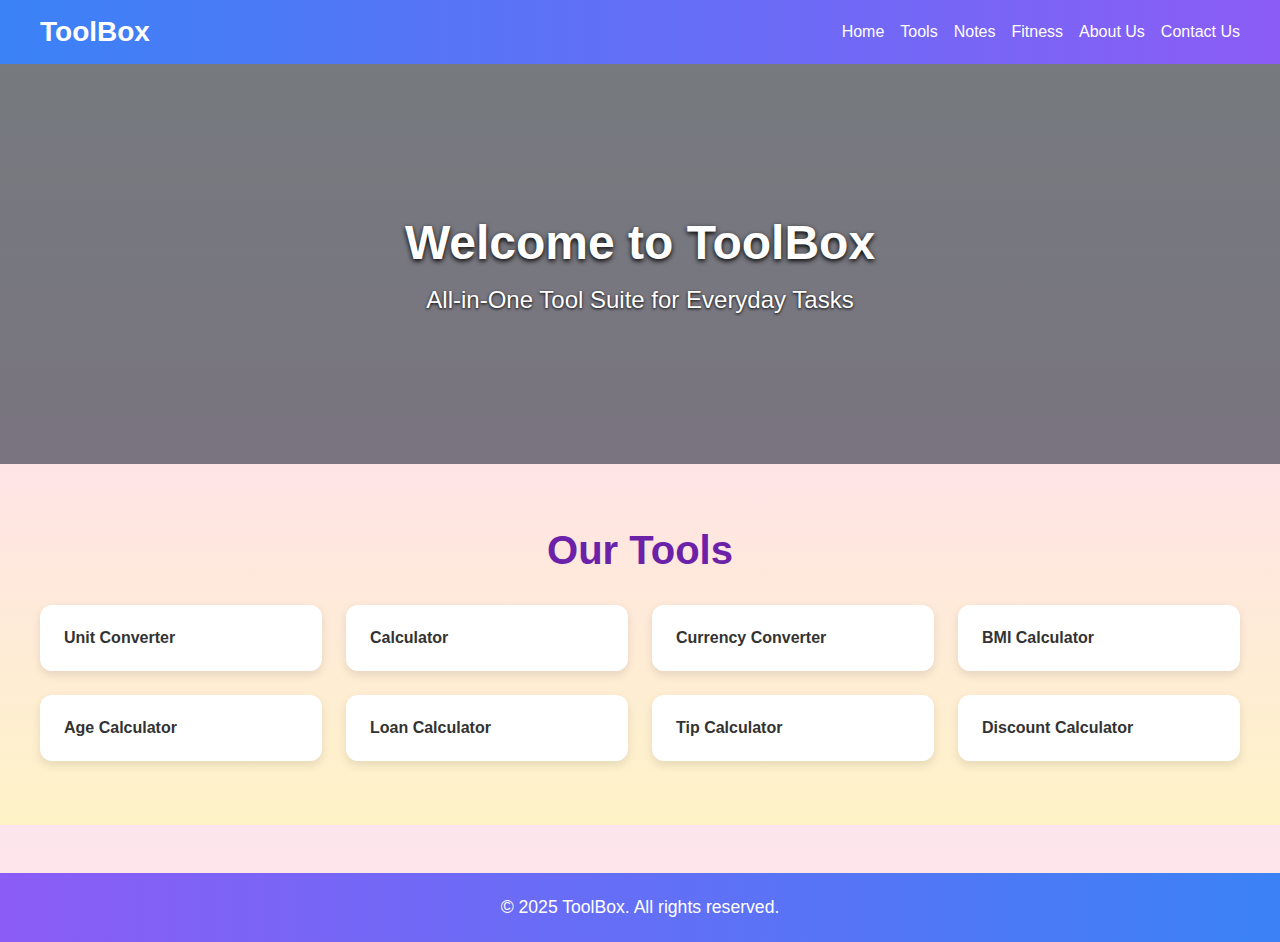
<file: index.html>
<!DOCTYPE html>
<html lang="en">
<head>
  <meta charset="UTF-8" />
  <meta name="viewport" content="width=device-width, initial-scale=1.0"/>
  <title>Multi-Tool Landing Page</title>
  <link rel="stylesheet" href="./style.css" />
  <script>
    function toggleMenu() {
      const menu = document.getElementById("mobile-menu");
      menu.classList.toggle("hidden");
    }
  </script>
</head>
<body>
  <!-- Navigation Bar -->
  <nav class="navbar">
    <div class="nav-container">
      <div class="brand">ToolBox</div>
      <div class="nav-links desktop-menu">
        <a href="#">Home</a>
        <a href="#tools">Tools</a>
        <a href="#">Notes</a>
        <a href="#">Fitness</a>
        <a href="#">About Us</a>
        <a href="#">Contact Us</a>
      </div>
      <div class="menu-button mobile-only">
        <button onclick="toggleMenu()">
          <svg class="menu-icon" fill="none" stroke="currentColor" viewBox="0 0 24 24" xmlns="http://www.w3.org/2000/svg">
            <path stroke-linecap="round" stroke-linejoin="round" stroke-width="2" d="M4 6h16M4 12h16M4 18h16"></path>
          </svg>
        </button>
      </div>
    </div>
    <div id="mobile-menu" class="mobile-menu hidden">
      <a href="#">Home</a>
      <a href="#tools">Tools</a>
      <a href="#">Notes</a>
      <a href="#">Fitness</a>
      <a href="#">About Us</a>
      <a href="#">Contact Us</a>
    </div>
  </nav>

  <!-- Hero Section -->
  <header class="hero">
    <div class="overlay"></div>
    <div class="hero-text">
      <h1>Welcome to ToolBox</h1>
      <p>All-in-One Tool Suite for Everyday Tasks</p>
    </div>
  </header>

  <!-- Tools Section -->
  <section id="tools" class="tools-section">
    <div class="tools-container">
      <h2>Our Tools</h2>
      <div class="tools-grid">
        <a href="/unit-converter.html" class="tool-card blue">Unit Converter</a>
        <a href="/calculator.html" class="tool-card green">Calculator</a>
        <a href="/currency-converter.html" class="tool-card yellow">Currency Converter</a>
        <a href="/bmi-calculator.html" class="tool-card pink">BMI Calculator</a>
        <a href="/age-calculator.html" class="tool-card purple">Age Calculator</a>
        <a href="/loan-calculator.html" class="tool-card red">Loan Calculator</a>
        <a href="/tip-calculator.html" class="tool-card indigo">Tip Calculator</a>
        <a href="/discount-calculator.html" class="tool-card teal">Discount Calculator</a>
      </div>
    </div>
  </section>

  <!-- Footer -->
  <footer class="footer">
    <p>&copy; 2025 ToolBox. All rights reserved.</p>
  </footer>
</body>
</html>
</file>
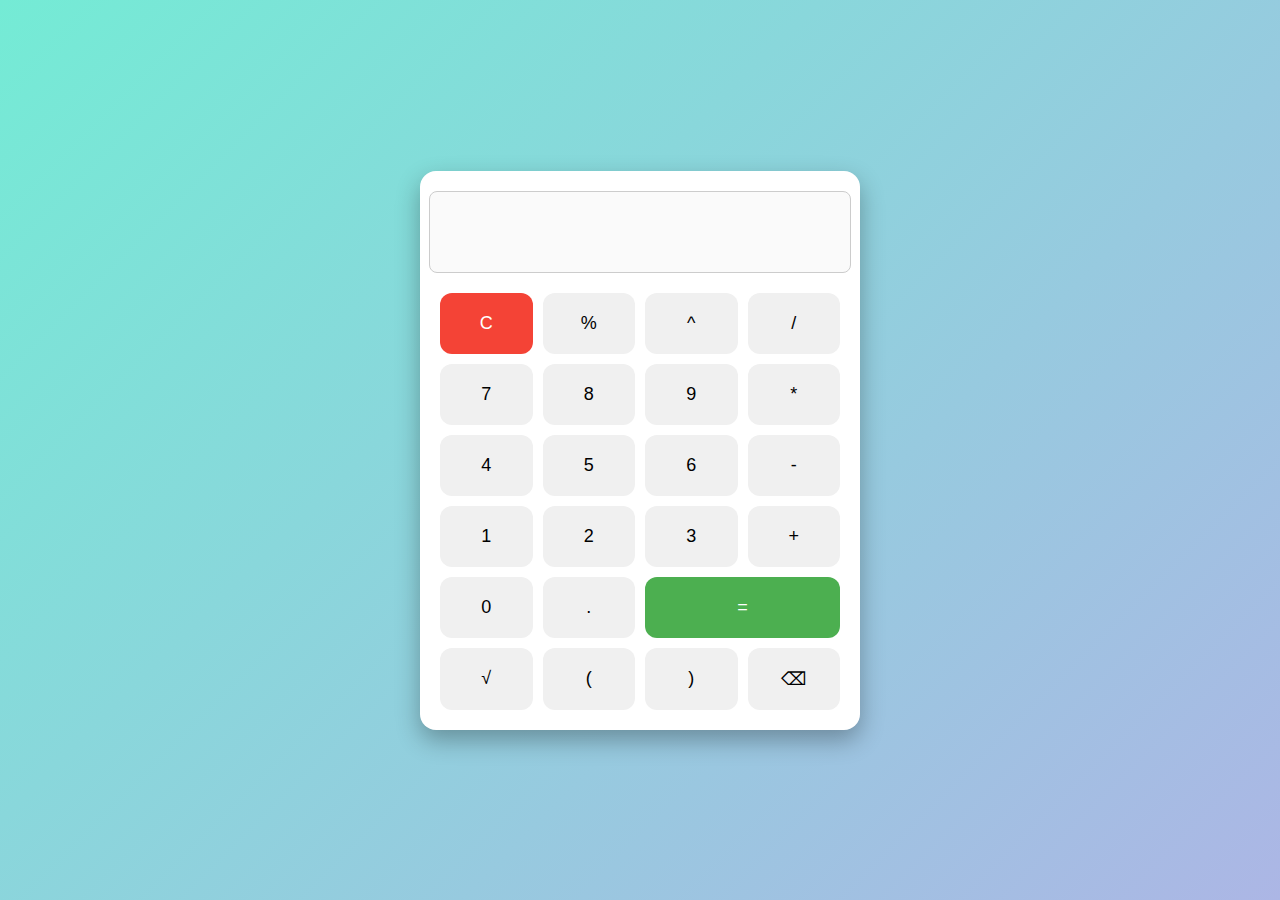
<file: calculator.html>
<!DOCTYPE html>
<html lang="en">
<head>
  <meta charset="UTF-8" />
  <meta name="viewport" content="width=device-width, initial-scale=1.0" />
  <title>Advanced Calculator</title>
  <style>
    body {
      margin: 0;
      padding: 0;
      font-family: 'Segoe UI', sans-serif;
      background: linear-gradient(135deg, #74ebd5, #ACB6E5);
      display: flex;
      justify-content: center;
      align-items: center;
      height: 100vh;
    }

    .calculator {
      background-color: #fff;
      padding: 20px;
      border-radius: 16px;
      box-shadow: 0 10px 25px rgba(0, 0, 0, 0.3);
      width: 100%;
      max-width: 400px;
      display: flex;
      flex-direction: column;
      justify-content: center;
      align-items: center;
    }

    .display {
      width: 100%;
      height: 60px;
      font-size: 24px;
      text-align: right;
      padding: 10px;
      border-radius: 8px;
      border: 1px solid #ccc;
      margin-bottom: 20px;
    }

    .buttons {
      display: grid;
      grid-template-columns: repeat(4, 1fr);
      gap: 10px;
      width: 100%;
    }

    .buttons button {
      padding: 20px;
      font-size: 18px;
      border: none;
      border-radius: 12px;
      background-color: #f0f0f0;
      cursor: pointer;
      transition: background 0.3s;
    }

    .buttons button:hover {
      background-color: #dcdcdc;
    }

    .buttons .equal {
      grid-column: span 2;
      background-color: #4CAF50;
      color: white;
    }

    .buttons .equal:hover {
      background-color: #45a049;
    }

    .buttons .clear {
      background-color: #f44336;
      color: white;
    }

    .buttons .clear:hover {
      background-color: #d32f2f;
    }

    @media (max-width: 500px) {
      .display {
        font-size: 20px;
      }

      .buttons button {
        padding: 16px;
        font-size: 16px;
      }
    }
  </style>
</head>
<body>
  <div class="calculator">
    <input type="text" class="display" id="display" disabled />
    <div class="buttons">
      <button onclick="clearDisplay()" class="clear">C</button>
      <button onclick="append('%')">%</button>
      <button onclick="append('**')">^</button>
      <button onclick="append('/')">/</button>

      <button onclick="append('7')">7</button>
      <button onclick="append('8')">8</button>
      <button onclick="append('9')">9</button>
      <button onclick="append('*')">*</button>

      <button onclick="append('4')">4</button>
      <button onclick="append('5')">5</button>
      <button onclick="append('6')">6</button>
      <button onclick="append('-')">-</button>

      <button onclick="append('1')">1</button>
      <button onclick="append('2')">2</button>
      <button onclick="append('3')">3</button>
      <button onclick="append('+')">+</button>

      <button onclick="append('0')">0</button>
      <button onclick="append('.')">.</button>
      <button onclick="calculate()" class="equal">=</button>
      <button onclick="append('Math.sqrt(')">√</button>

      <button onclick="append('(')">(</button>
      <button onclick="append(')')">)</button>
      <button onclick="backspace()">⌫</button>
    </div>
  </div>

  <script>
    const display = document.getElementById('display');

    function append(value) {
      display.value += value;
    }

    function clearDisplay() {
      display.value = '';
    }

    function backspace() {
      display.value = display.value.slice(0, -1);
    }

    function calculate() {
      try {
        display.value = eval(display.value);
      } catch {
        display.value = 'Error';
      }
    }
  </script>
</body>
</html>
</file>
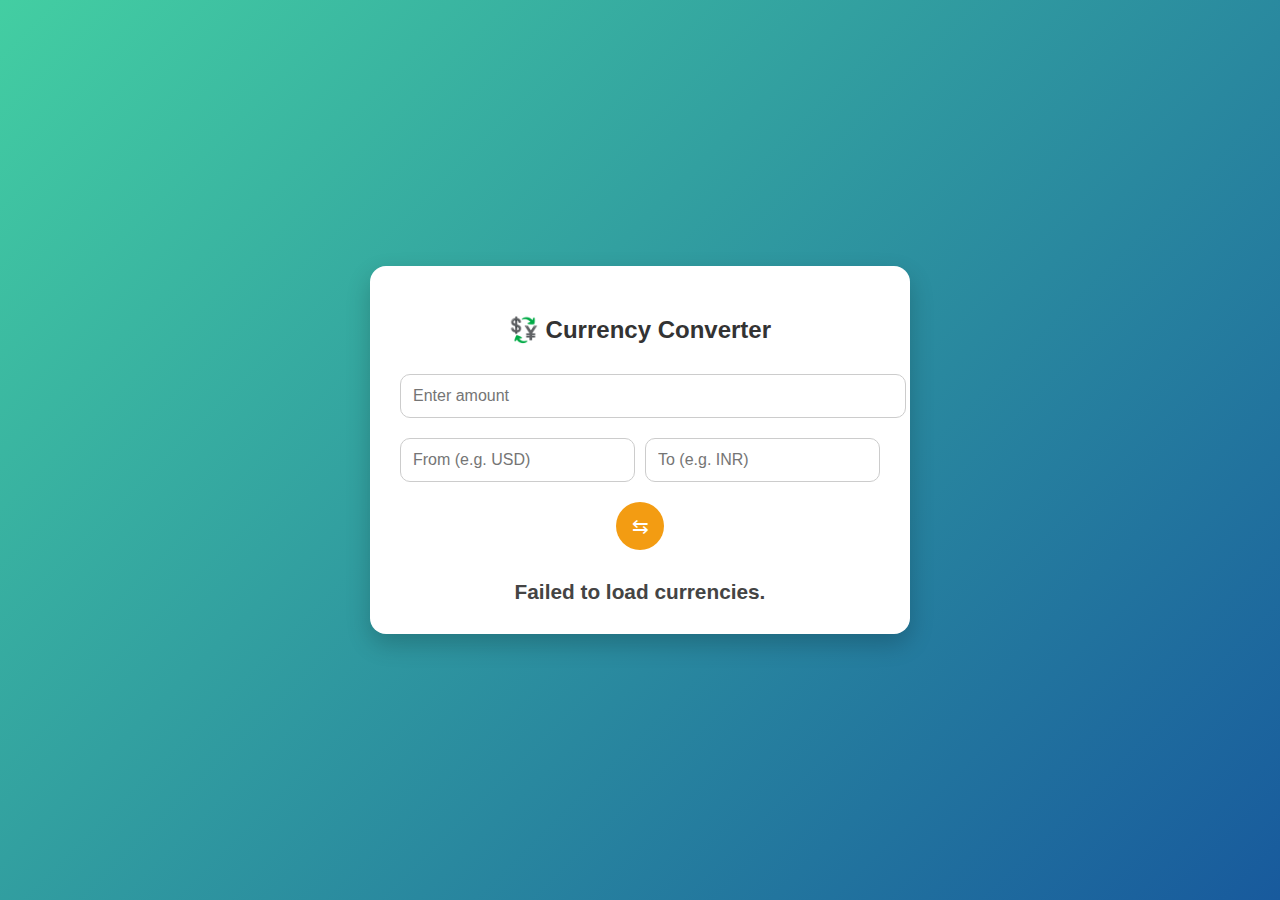
<file: currency.html>
<!DOCTYPE html>
<html lang="en">
<head>
  <meta charset="UTF-8" />
  <meta name="viewport" content="width=device-width, initial-scale=1" />
  <title>Currency Converter</title>
  <style>
    body {
      margin: 0;
      padding: 0;
      font-family: 'Segoe UI', sans-serif;
      background: linear-gradient(135deg, #43cea2, #185a9d);
      display: flex;
      justify-content: center;
      align-items: center;
      height: 100vh;
    }

    .container {
      background: #fff;
      padding: 30px;
      border-radius: 16px;
      box-shadow: 0 10px 25px rgba(0, 0, 0, 0.2);
      max-width: 480px;
      width: 90%;
      text-align: center;
    }

    h2 {
      margin-bottom: 20px;
      color: #333;
    }

    input, select, button {
      width: 100%;
      padding: 12px;
      margin: 10px 0;
      font-size: 16px;
      border-radius: 10px;
      border: 1px solid #ccc;
    }

    .currency-row {
      display: flex;
      gap: 10px;
    }

    .currency-row input {
      flex: 1;
    }

    .swap-button {
      background: #f39c12;
      color: white;
      border: none;
      font-size: 20px;
      width: 48px;
      height: 48px;
      border-radius: 50%;
      margin: 10px auto;
      cursor: pointer;
      transition: background 0.3s;
    }

    .swap-button:hover {
      background: #e67e22;
    }

    .result {
      margin-top: 20px;
      font-size: 1.3em;
      font-weight: bold;
      color: #444;
    }

    @media (max-width: 500px) {
      .currency-row {
        flex-direction: column;
      }

      .swap-button {
        margin: 10px auto;
      }
    }
  </style>
</head>
<body>
  <div class="container">
    <h2>💱 Currency Converter</h2>

    <input type="number" id="amount" placeholder="Enter amount" />

    <div class="currency-row">
      <input list="currencyList" id="fromCurrency" placeholder="From (e.g. USD)" />
      <input list="currencyList" id="toCurrency" placeholder="To (e.g. INR)" />
    </div>
    <datalist id="currencyList"></datalist>

    <button class="swap-button" id="swapBtn">⇆</button>

    <div class="result" id="result">Converted value will appear here</div>
  </div>

  <script>
    const amountEl = document.getElementById("amount");
    const fromEl = document.getElementById("fromCurrency");
    const toEl = document.getElementById("toCurrency");
    const resultEl = document.getElementById("result");
    const currencyList = document.getElementById("currencyList");
    const swapBtn = document.getElementById("swapBtn");

    let rates = {};

    // Fetch exchange rates and populate datalist
    async function loadCurrencies() {
  try {
    const res = await fetch("https://v6.exchangerate-api.com/v6/f5d0aa7113b276acf46ee48c/latest/USD");
    const data = await res.json();
    console.log("API response:", data);

    if (data.result !== "success") {
      throw new Error("API error: " + (data["error-type"] || "Unknown error"));
    }

    rates = data.conversion_rates;

    const options = Object.keys(rates).sort();
    options.forEach(code => {
      const opt = document.createElement("option");
      opt.value = code;
      currencyList.appendChild(opt);
    });

    fromEl.value = "USD";
    toEl.value = "INR";
    convert();
  } catch (err) {
    resultEl.textContent = "Failed to load currencies.";
    console.error(err);
  }
}


    // Swap from/to currency
    swapBtn.addEventListener("click", () => {
      const temp = fromEl.value;
      fromEl.value = toEl.value;
      toEl.value = temp;
      convert();
    });

    // Convert function
    function convert() {
      const amount = parseFloat(amountEl.value);
      const from = fromEl.value.toUpperCase();
      const to = toEl.value.toUpperCase();

      if (!rates[from] || !rates[to] || isNaN(amount)) {
        resultEl.textContent = "Enter a valid amount and currency codes.";
        return;
      }

      const converted = ((amount / rates[from]) * rates[to]).toFixed(2);
      resultEl.textContent = `${amount} ${from} = ${converted} ${to}`;
    }

    amountEl.addEventListener("input", convert);
    fromEl.addEventListener("input", convert);
    toEl.addEventListener("input", convert);

    loadCurrencies();
  </script>
</body>
</html>
</file>
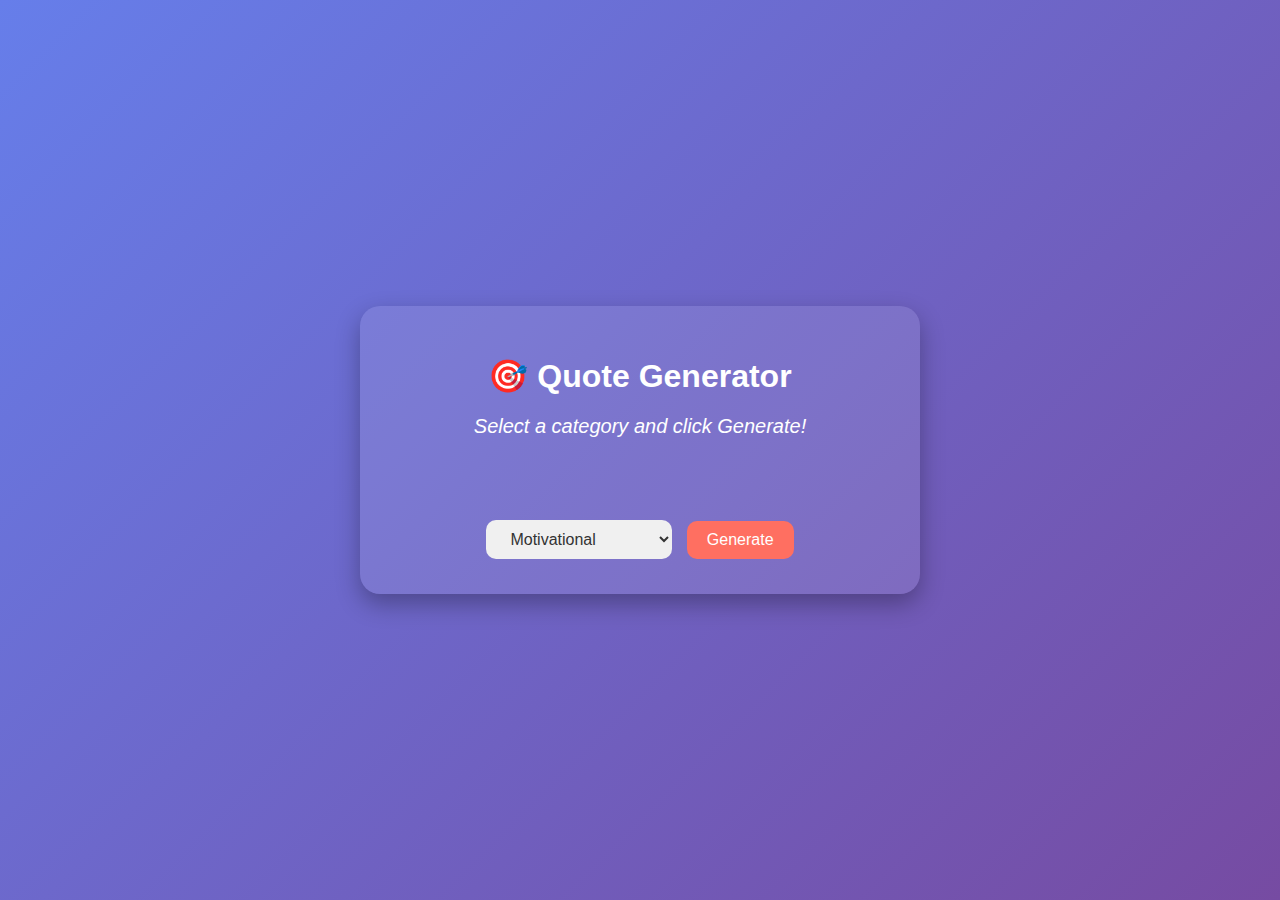
<file: quote.html>
<!DOCTYPE html>
<html lang="en">
<head>
  <meta charset="UTF-8" />
  <meta name="viewport" content="width=device-width, initial-scale=1.0" />
  <title>Quote Generator</title>
  <style>
    body {
      font-family: 'Segoe UI', sans-serif;
      background: linear-gradient(135deg, #667eea, #764ba2);
      margin: 0;
      padding: 0;
      display: flex;
      justify-content: center;
      align-items: center;
      height: 100vh;
      color: #fff;
    }

    .container {
      background-color: rgba(255, 255, 255, 0.1);
      padding: 30px;
      border-radius: 20px;
      box-shadow: 0 10px 25px rgba(0, 0, 0, 0.3);
      text-align: center;
      max-width: 500px;
      width: 90%;
    }

    h1 {
      margin-bottom: 20px;
    }

    .quote {
      font-size: 20px;
      font-style: italic;
      margin-bottom: 20px;
      min-height: 80px;
    }

    select, button {
      font-size: 16px;
      padding: 10px 20px;
      border: none;
      border-radius: 10px;
      margin: 5px;
      cursor: pointer;
    }

    select {
      background-color: #f0f0f0;
      color: #333;
    }

    button {
      background-color: #ff6f61;
      color: #fff;
    }

    button:hover {
      background-color: #e55b4c;
    }
  </style>
</head>
<body>
  <div class="container">
    <h1>🎯 Quote Generator</h1>
    <div class="quote" id="quote">Select a category and click Generate!</div>
    <select id="category">
      <option value="motivational">Motivational</option>
      <option value="study">Study / Education</option>
    </select>
    <button onclick="generateQuote()">Generate</button>
  </div>

  <script>
    const quotes = {
      motivational: [
  "Don't watch the clock; do what it does. Keep going. – Sam Levenson",
  "The future belongs to those who believe in the beauty of their dreams. – Eleanor Roosevelt",
  "Push yourself, because no one else is going to do it for you.",
  "Your limitation—it’s only your imagination.",
  "Dream it. Wish it. Do it.",
  "You get what you give. – Jennifer Lopez",
  "Your life only gets better when you get better. – Brian Tracy",
  "Happiness is not by chance, but by choice. – Jim Rohn",
  "Be the change that you wish to see in the world. – Mahatma Gandhi",
  "If I cannot do great things, I can do small things in a great way. – Martin Luther King Jr.",
  "We generate fears while we sit. We overcome them by action. – Dr. Henry Link",
  "Today’s accomplishments were yesterday’s impossibilities. – Robert H. Schuller",
  "When you undervalue what you do, the world will undervalue who you are. – Oprah Winfrey",
  "Do what you can, with what you have, where you are. – Theodore Roosevelt",
  "It takes a touch of genius — and a lot of courage — to move in the opposite direction. – Albert Einstein",
  "A change is brought about because ordinary people do extraordinary things. – Barack Obama",
  "When you have a dream, you’ve got to grab it and never let go. – Carol Burnett",
  "It does not matter how slowly you go as long as you do not stop. – Confucius",
  "It is better to fail in originality than to succeed in imitation. – Herman Melville",
  "The secret of getting ahead is getting started. – Mark Twain",
  "You have to fight to reach your dream. You have to sacrifice and work hard for it. – Lionel Messi",
  "Perseverance and spirit have done wonders in all ages. – George Washington",
  "We are what we repeatedly do. Excellence, then, is not an act, but a habit. – Aristotle",
  "In matters of style, swim with the current; in matters of principle, stand like a rock. – Thomas Jefferson",
  "Do not wait for leaders; do it alone, person to person. – Mother Teresa",
  "If you want to change the world, change yourself. – Mahatma Gandhi",
  "Science is magic that works. – Kurt Vonnegut",
  "What you learn from a life in science is the vastness of our ignorance. – David Eagleman",
  "The greatest enemy of knowledge is not ignorance, it is the illusion of knowledge. – Stephen Hawking",
  "Science is a way of thinking much more than it is a body of knowledge. – Carl Sagan",
  "Intelligence plus character – that is the goal of true education. – Martin Luther King Jr.",
  "The biggest risk is not taking any risk… In a world that’s changing really quickly, the only strategy that is guaranteed to fail is not taking risks. – Mark Zuckerberg",
  "Don’t be afraid to fail. Be afraid not to try. – Michael Jordan",
  "If you want to achieve greatness, stop asking for permission. – Eddie Colla",
  "Take risks. If you win, you’ll be happy. If you lose, you’ll be wise. – Gina Milicia",
  "Do not be afraid to take chances or fall down. Every failure is a step toward success. – Oprah Winfrey",
  "Just do it. – Dan Wieden",
  "Don’t wait for opportunity. Create it. – Stephen C. Hogan",
  "You miss 100% of the shots you don’t take. – Wayne Gretzky",
  "If you’re not willing to risk, you cannot grow. If you cannot grow, you cannot become your best. If you cannot become your best, you cannot be happy. If you cannot be happy, what else is there? – Les Brown",
  "You can’t cross the sea merely by standing and staring at the water. – Rabindranath Tagore",
  "I always wanted to be somebody, but now I realize I should have been more specific. – Lily Tomlin",
  "I’m not great at the advice. Can I interest you in a sarcastic comment? – Chandler Bing",
  "The elevator to success is out of order. You’ll have to use the stairs… one step at a time. – Joe Girard",
  "I find television very educating. Every time somebody turns on the set, I go into the other room and read a book. – Groucho Marx",
  "If at first, you don’t succeed, then skydiving definitely isn’t for you. – Steven Wright",
  "Always remember that you are absolutely unique. Just like everyone else. – Margaret Mead",
  "My advice to you is get married: If you find a good wife you’ll be happy; if not, you’ll become a philosopher. – Socrates",
  "I’m sorry, if you were right, I’d agree with you. – Robin Williams",
  "Life is hard. After all, it kills you. – Katharine Hepburn",
  "Life is either a daring adventure or nothing at all. – Helen Keller",
  "The purpose of life is to live it, to taste experience to the utmost, to reach out eagerly and without fear for a newer and richer experience. – Eleanor Roosevelt",
  "Life is like riding a bicycle. To keep your balance, you must keep moving. – Albert Einstein",
  "Get busy living or get busy dying. – Stephen King",
  "A life is not important except in the impact it has on other lives. – Jackie Robinson",
  "The biggest adventure you can ever take is to live the life of your dreams. – Oprah Winfrey",
  "Life is a great big canvas, and you should throw all the paint on it you can. – Danny Kaye",
  "May you live all the days of your life. – Jonathan Swift",
  "Life is not a problem to be solved, but a reality to be experienced. – Soren Kierkegaard",
  "The art of life is to know how to enjoy a little and to endure very much. – William Hazlitt",
  "The man who does not read books has no advantage over the one who cannot read them. – Mark Twain",
  "Believe in yourself and all that you are. Know that there is something inside you that is greater than any obstacle. – Christian D. Larson",
  "Education is the passport to the future, for tomorrow belongs to those who prepare for it today. – Malcolm X",
  "Don’t let yesterday take up too much of today. – Will Rogers",
  "I choose to make the rest of my life the best of my life. – Louise Hay",
  "Nothing can dim the light that shines from within. – Maya Angelou",
  "Be so good they can’t ignore you. – Steve Martin",
  "You’re so much stronger than your excuses.",
  "Don’t compare yourself to others. Be like the sun and the moon and shine when it’s your time.",
  "Don’t tell everyone your plans, instead show them your results.",
  "Work hard in silence, let your success be your noise.",
  "When you feel like quitting think about why you started.",
  "The first step to getting anywhere is deciding you’re no longer willing to stay where you are.",
  "Strive for progress, not perfection.",
  "I can do all things through Christ who strengthens me.",
  "Just stick with it. What seems so hard now will one day be your warm up.",
  "Entrepreneurship is living a few years of your life like most people won’t, so that you can spend the rest of your life like most people can’t.",
  "Starve your distractions, feed your focus.",
  "Everybody wants happiness, nobody wants pain, but you can’t have a rainbow without a little rain.",
  "Someone once told me the definition of Hell: The last day you have on earth, the person you became will meet the person you could have become.",
  "If you don’t sacrifice for what you want, what you want becomes the sacrifice.",
  "I’m too busy working on my own grass to notice if yours is greener.",
  "I need a six month vacation twice a year.",
  "Next time you think of beautiful things, don’t forget to count yourself in.",
  "The real trouble with reality is that there is no background music.",
  "You live, you learn, and you upgrade.",
  "It hurts now, but one day it will be your warm up.",
  "The pain you feel today is the strength you’ll feel tomorrow.",
  "Summer bodies are made in the winter.",
  "Excuses don’t burn calories.",
  "Obsessed is a word the lazy use to describe the dedicated.",
  "Dad is a son's first hero and a daughter's first love.",
  "You’re only one workout away from a good mood.",
  "Focus on where you want to go, not on what you fear. – Tony Robbins",
  "Change happens when the pain of staying the same is greater than the pain of change. – Tony Robbins",
  "Repetition is the mother of skill. – Tony Robbins",
  "No matter how many mistakes you make or how slow you progress, you are still way ahead of everyone who isn’t trying. – Tony Robbins",
  "Whatever you focus on is what you get. – Tony Robbins",
  "Progress equals happiness. – Tony Robbins",
  "If you do what you’ve always done, you’ll get what you’ve always gotten. – Tony Robbins",
  "Stay committed to your decisions, but stay flexible in your approach. – Tony Robbins",
  "If you want to take the island, then burn your boats. With absolute commitment come the insights that create real victory. – Tony Robbins",
  
  "Don't watch the clock; do what it does. Keep going. – Sam Levenson",
  "The future belongs to those who believe in the beauty of their dreams. – Eleanor Roosevelt",
  "Push yourself, because no one else is going to do it for you.",
  "Your limitation—it’s only your imagination.",
  "Dream it. Wish it. Do it.",
  "You get what you give. – Jennifer Lopez",
  "Your life only gets better when you get better. – Brian Tracy",
  "Happiness is not by chance, but by choice. – Jim Rohn",
  "Be the change that you wish to see in the world. – Mahatma Gandhi",
  "If I cannot do great things, I can do small things in a great way. – Martin Luther King Jr.",
  "We generate fears while we sit. We overcome them by action. – Dr. Henry Link",
  "Today’s accomplishments were yesterday’s impossibilities. – Robert H. Schuller",
  "When you undervalue what you do, the world will undervalue who you are. – Oprah Winfrey",
  "Do what you can, with what you have, where you are. – Theodore Roosevelt",
  "It takes a touch of genius — and a lot of courage — to move in the opposite direction. – Albert Einstein",
  "A change is brought about because ordinary people do extraordinary things. – Barack Obama",
  "When you have a dream, you’ve got to grab it and never let go. – Carol Burnett",
  "It does not matter how slowly you go as long as you do not stop. – Confucius",
  "It is better to fail in originality than to succeed in imitation. – Herman Melville",
  "The secret of getting ahead is getting started. – Mark Twain",
  "You have to fight to reach your dream. You have to sacrifice and work hard for it. – Lionel Messi",
  "Perseverance and spirit have done wonders in all ages. – George Washington",
  "We are what we repeatedly do. Excellence, then, is not an act, but a habit. – Aristotle",
  "In matters of style, swim with the current; in matters of principle, stand like a rock. – Thomas Jefferson",
  "Do not wait for leaders; do it alone, person to person. – Mother Teresa",
  "If you want to change the world, change yourself. – Mahatma Gandhi",
  "Science is magic that works. – Kurt Vonnegut",
  "What you learn from a life in science is the vastness of our ignorance. – David Eagleman",
  "The greatest enemy of knowledge is not ignorance, it is the illusion of knowledge. – Stephen Hawking",
  "Science is a way of thinking much more than it is a body of knowledge. – Carl Sagan",
  "Intelligence plus character – that is the goal of true education. – Martin Luther King Jr.",
  "The biggest risk is not taking any risk… In a world that’s changing really quickly, the only strategy that is guaranteed to fail is not taking risks. – Mark Zuckerberg",
  "Don’t be afraid to fail. Be afraid not to try. – Michael Jordan",
  "If you want to achieve greatness, stop asking for permission. – Eddie Colla",
  "Take risks. If you win, you’ll be happy. If you lose, you’ll be wise. – Gina Milicia",
  "Do not be afraid to take chances or fall down. Every failure is a step toward success. – Oprah Winfrey",
  "Just do it. – Dan Wieden",
  "Don’t wait for opportunity. Create it. – Stephen C. Hogan",
  "You miss 100% of the shots you don’t take. – Wayne Gretzky",
  "If you’re not willing to risk, you cannot grow. If you cannot grow, you cannot become your best. If you cannot become your best, you cannot be happy. If you cannot be happy, what else is there? – Les Brown",
  "You can’t cross the sea merely by standing and staring at the water. – Rabindranath Tagore",
  "I always wanted to be somebody, but now I realize I should have been more specific. – Lily Tomlin",
  "I’m not great at the advice. Can I interest you in a sarcastic comment? – Chandler Bing",
  "The elevator to success is out of order. You’ll have to use the stairs… one step at a time. – Joe Girard",
  "I find television very educating. Every time somebody turns on the set, I go into the other room and read a book. – Groucho Marx",
  "If at first, you don’t succeed, then skydiving definitely isn’t for you. – Steven Wright",
  "Always remember that you are absolutely unique. Just like everyone else. – Margaret Mead",
  "My advice to you is get married: If you find a good wife you’ll be happy; if not, you’ll become a philosopher. – Socrates",
  "I’m sorry, if you were right, I’d agree with you. – Robin Williams",
  "Life is hard. After all, it kills you. – Katharine Hepburn",
  "Life is either a daring adventure or nothing at all. – Helen Keller",
  "The purpose of life is to live it, to taste experience to the utmost, to reach out eagerly and without fear for a newer and richer experience. – Eleanor Roosevelt",
  "Life is like riding a bicycle. To keep your balance, you must keep moving. – Albert Einstein",
  "Get busy living or get busy dying. – Stephen King",
  "A life is not important except in the impact it has on other lives. – Jackie Robinson",
  "The biggest adventure you can ever take is to live the life of your dreams. – Oprah Winfrey",
  "Life is a great big canvas, and you should throw all the paint on it you can. – Danny Kaye",
  "May you live all the days of your life. – Jonathan Swift",
  "Life is not a problem to be solved, but a reality to be experienced. – Soren Kierkegaard",
  "The art of life is to know how to enjoy a little and to endure very much. – William Hazlitt",
  "The man who does not read books has no advantage over the one who cannot read them. – Mark Twain",
  "Believe in yourself and all that you are. Know that there is something inside you that is greater than any obstacle. – Christian D. Larson",
  "Education is the passport to the future, for tomorrow belongs to those who prepare for it today. – Malcolm X",
  "Don’t let yesterday take up too much of today. – Will Rogers",
  "I choose to make the rest of my life the best of my life. – Louise Hay",
  "Nothing can dim the light that shines from within. – Maya Angelou",
  "Be so good they can’t ignore you. – Steve Martin",
  "You’re so much stronger than your excuses.",
  "Don’t compare yourself to others. Be like the sun and the moon and shine when it’s your time.",
  "Don’t tell everyone your plans, instead show them your results.",
  "Work hard in silence, let your success be your noise.",
  "When you feel like quitting think about why you started.",
  "The first step to getting anywhere is deciding you’re no longer willing to stay where you are.",
  "Strive for progress, not perfection.",
  "I can do all things through Christ who strengthens me.",
  "Just stick with it. What seems so hard now will one day be your warm up.",
  "Entrepreneurship is living a few years of your life like most people won’t, so that you can spend the rest of your life like most people can’t.",
  "Starve your distractions, feed your focus.",
  "Everybody wants happiness, nobody wants pain, but you can’t have a rainbow without a little rain.",
  "Someone once told me the definition of Hell: The last day you have on earth, the person you became will meet the person you could have become.",
  "If you don’t sacrifice for what you want, what you want becomes the sacrifice.",
  "I’m too busy working on my own grass to notice if yours is greener.",
  "I need a six month vacation twice a year.",
  "Next time you think of beautiful things, don’t forget to count yourself in.",
  "The real trouble with reality is that there is no background music.",
  "You live, you learn, and you upgrade.",
  "It hurts now, but one day it will be your warm up.",
  "The pain you feel today is the strength you’ll feel tomorrow.",
  "Summer bodies are made in the winter.",
  "Excuses don’t burn calories.",
  "Obsessed is a word the lazy use to describe the dedicated.",
  "Dad is a son's first hero and a daughter's first love.",
  "You’re only one workout away from a good mood.",
  "Focus on where you want to go, not on what you fear. – Tony Robbins",
  "Change happens when the pain of staying the same is greater than the pain of change. – Tony Robbins",
  "Repetition is the mother of skill. – Tony Robbins",
  "No matter how many mistakes you make or how slow you progress, you are still way ahead of everyone who isn’t trying. – Tony Robbins",
  "Whatever you focus on is what you get. – Tony Robbins",
  "Progress equals happiness. – Tony Robbins",
  "If you do what you’ve always done, you’ll get what you’ve always gotten. – Tony Robbins",
  "Stay committed to your decisions, but stay flexible in your approach. – Tony Robbins",
  "If you want to take the island, then burn your boats. With absolute commitment come the insights that create real victory. – Tony Robbins"

]
,
      study: [
  "Education is the most powerful weapon which you can use to change the world. – Nelson Mandela",
  "The beautiful thing about learning is nobody can take it away from you. – B.B. King",
  "Study hard, for the well is deep, and our brains are shallow. – Richard Baxter",
  "Success is the sum of small efforts, repeated day in and day out. – Robert Collier",
  "Live as if you were to die tomorrow. Learn as if you were to live forever. – Mahatma Gandhi",
  "Learning never exhausts the mind. – Leonardo da Vinci",
  "An investment in knowledge pays the best interest. – Benjamin Franklin",
  "The roots of education are bitter, but the fruit is sweet. – Aristotle",
  "Education is not the filling of a pail, but the lighting of a fire. – William Butler Yeats",
  "The more that you read, the more things you will know. – Dr. Seuss",
  "Education is the passport to the future, for tomorrow belongs to those who prepare for it today. – Malcolm X",
  "It is not that I'm so smart, it's just that I stay with problems longer. – Albert Einstein",
  "Learning is not attained by chance, it must be sought for with ardor and diligence. – Abigail Adams",
  "The expert in anything was once a beginner. – Helen Hayes",
  "Don't let what you cannot do interfere with what you can do. – John Wooden",
  "Success doesn’t come to you, you go to it. – Marva Collins",
  "Push yourself, because no one else is going to do it for you. – Unknown",
  "The future belongs to those who believe in the beauty of their dreams. – Eleanor Roosevelt",
  "Dream big and dare to fail. – Norman Vaughan",
  "Start where you are. Use what you have. Do what you can. – Arthur Ashe",
  "There are no shortcuts to any place worth going. – Beverly Sills",
  "Education is not preparation for life; education is life itself. – John Dewey",
  "You don’t have to be great to start, but you have to start to be great. – Zig Ziglar",
  "Procrastination makes easy things hard and hard things harder. – Mason Cooley",
  "You can never be overdressed or overeducated. – Oscar Wilde",
  "The difference between ordinary and extraordinary is that little extra. – Jimmy Johnson",
  "The only place where success comes before work is in the dictionary. – Vidal Sassoon",
  "Learning is a treasure that will follow its owner everywhere. – Chinese Proverb",
  "Strive for progress, not perfection. – Unknown",
  "Success is not the key to happiness. Happiness is the key to success. – Albert Schweitzer",
  "The harder you work for something, the greater you'll feel when you achieve it. – Unknown",
  "Your education is a dress rehearsal for a life that is yours to lead. – Nora Ephron",
  "Success is stumbling from failure to failure with no loss of enthusiasm. – Winston Churchill",
  "Knowledge will bring you the opportunity to make a difference. – Claire Fagin",
  "Learning is a lifelong process. – Unknown",
  "Today a reader, tomorrow a leader. – Margaret Fuller",
  "You learn something every day if you pay attention. – Ray LeBlond",
  "Study while others are sleeping; work while others are loafing; prepare while others are playing; and dream while others are wishing. – William A. Ward",
  "To acquire knowledge, one must study; but to acquire wisdom, one must observe. – Marilyn vos Savant",
  "If you can dream it, you can do it. – Walt Disney",
  "Education is simply the soul of a society as it passes from one generation to another. – G.K. Chesterton",
  "Success usually comes to those who are too busy to be looking for it. – Henry David Thoreau",
  "Excellence is not a skill. It is an attitude. – Ralph Marston",
  "Be so good they can’t ignore you. – Steve Martin",
  "Work gives you meaning and purpose and life is empty without it. – Stephen Hawking",
  "Study like there’s no tomorrow because if you keep putting it off, you’ll have no tomorrow. – Unknown",
  "Learn from yesterday, live for today, hope for tomorrow. – Albert Einstein",
  "Education breeds confidence. Confidence breeds hope. Hope breeds peace. – Confucius",
  "Opportunities don't happen. You create them. – Chris Grosser",
  "The way to get started is to quit talking and begin doing. – Walt Disney",
  "Action is the foundational key to all success. – Pablo Picasso",
  "Do one thing every day that scares you. – Eleanor Roosevelt",
  "The mind is not a vessel to be filled, but a fire to be kindled. – Plutarch",
  "Do not wait to strike till the iron is hot; but make it hot by striking. – William Butler Yeats",
  "Success isn’t always about greatness. It’s about consistency. – Dwayne Johnson",
  "If you don’t value your time, neither will others. – Kim Garst",
  "He who opens a school door, closes a prison. – Victor Hugo",
  "Education is the key to unlock the golden door of freedom. – George Washington Carver",
  "Hard work beats talent when talent doesn't work hard. – Tim Notke",
  "It always seems impossible until it’s done. – Nelson Mandela",
  "Motivation is what gets you started. Habit is what keeps you going. – Jim Rohn",
  "Don’t wish it were easier; wish you were better. – Jim Rohn",
  "The man who does not read has no advantage over the man who cannot read. – Mark Twain",
  "Formal education will make you a living; self-education will make you a fortune. – Jim Rohn",
  "Learning is not compulsory... neither is survival. – W. Edwards Deming",
  "The secret of getting ahead is getting started. – Mark Twain",
  "If you’re not willing to learn, no one can help you. If you’re determined to learn, no one can stop you. – Zig Ziglar",
  "Don’t let schooling interfere with your education. – Mark Twain",
  "Be curious, not judgmental. – Walt Whitman",
  "If we teach today’s students as we taught yesterday’s, we rob them of tomorrow. – John Dewey",
  "Do not be embarrassed by your failures, learn from them and start again. – Richard Branson",
  "Success is not final, failure is not fatal: It is the courage to continue that counts. – Winston Churchill",
  "Wisdom is not a product of schooling but of the lifelong attempt to acquire it. – Albert Einstein",
  "A person who won’t read has no advantage over one who can’t read. – Mark Twain",
  "The capacity to learn is a gift; the ability to learn is a skill; the willingness to learn is a choice. – Brian Herbert",
  "It’s not about how bad you want it. It’s about how hard you’re willing to work for it. – Unknown",
  "Discipline is the bridge between goals and accomplishment. – Jim Rohn",
  "The will to succeed is important, but what’s more important is the will to prepare. – Bobby Knight",
  "There is no elevator to success. You have to take the stairs. – Zig Ziglar",
  "Do something today that your future self will thank you for. – Sean Patrick Flanery",
  "Study hard, no matter if it seems boring. The results will be worth it. – Unknown",
  "Your dreams don’t work unless you do. – John C. Maxwell",
  "Education is the movement from darkness to light. – Allan Bloom",
  "The best way to predict the future is to create it. – Peter Drucker",
  "A journey of a thousand miles begins with a single step. – Lao Tzu",
  "Nothing will work unless you do. – Maya Angelou",
  "Fall seven times, stand up eight. – Japanese Proverb",
  "Success is no accident. It is hard work, perseverance, learning, studying, sacrifice and most of all, love of what you are doing. – Pelé",
  "A dream becomes a goal when action is taken toward its achievement. – Bo Bennett",
  "I am not a product of my circumstances. I am a product of my decisions. – Stephen Covey",
  "The best way out is always through. – Robert Frost",
  "Only the educated are free. – Epictetus",
  "You don’t have to see the whole staircase, just take the first step. – Martin Luther King Jr.",
  "What we learn becomes a part of who we are. – Unknown",
  "Be a student as long as you still have something to learn, and this will mean all your life. – Henry L. Doherty",
  "Education’s purpose is to replace an empty mind with an open one. – Malcolm Forbes",
  "What sculpture is to a block of marble, education is to the human soul. – Joseph Addison",
  "Genius without education is like silver in the mine. – Benjamin Franklin"]
    };

    function generateQuote() {
      const category = document.getElementById('category').value;
      const quoteList = quotes[category];
      const randomIndex = Math.floor(Math.random() * quoteList.length);
      document.getElementById('quote').textContent = quoteList[randomIndex];
    }
  </script>
</body>
</html>
</file>
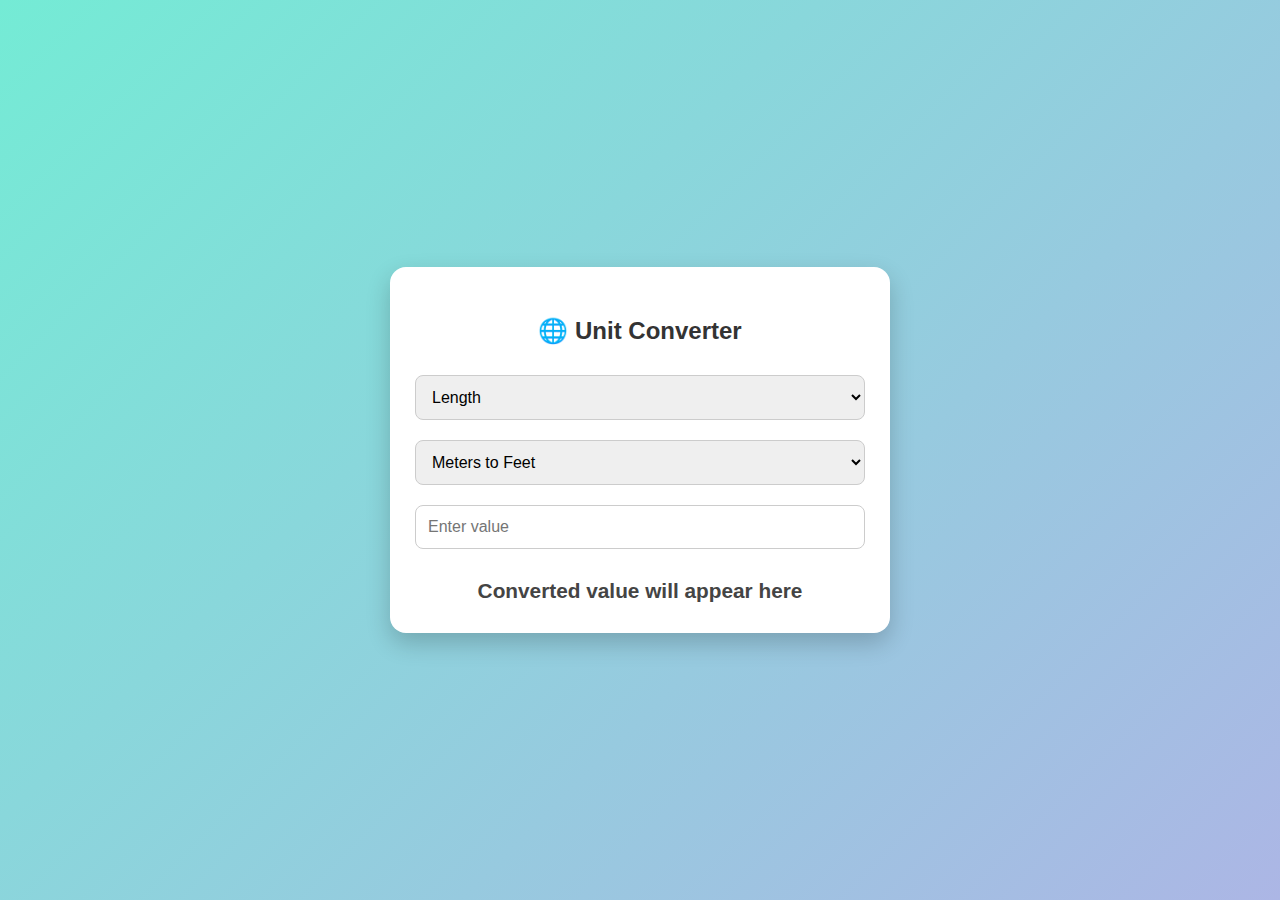
<file: unit.html>
<!DOCTYPE html>
<html lang="en">
<head>
  <meta charset="UTF-8" />
  <meta name="viewport" content="width=device-width, initial-scale=1.0"/>
  <title>Advanced Unit Converter</title>
  <style>
    * {
      box-sizing: border-box;
      font-family: 'Segoe UI', sans-serif;
    }

    body {
      margin: 0;
      padding: 0;
      background: linear-gradient(135deg, #74ebd5 0%, #ACB6E5 100%);
      display: flex;
      justify-content: center;
      align-items: center;
      height: 100vh;
    }

    .container {
      background: #fff;
      padding: 30px 25px;
      border-radius: 16px;
      box-shadow: 0 10px 25px rgba(0, 0, 0, 0.2);
      max-width: 500px;
      width: 100%;
      text-align: center;
    }

    h2 {
      color: #333;
      margin-bottom: 20px;
    }

    select, input {
      width: 100%;
      padding: 12px;
      margin: 10px 0;
      border-radius: 8px;
      border: 1px solid #ccc;
      font-size: 16px;
    }

    .result {
      margin-top: 20px;
      font-size: 1.3em;
      font-weight: bold;
      color: #444;
    }

    @media (max-width: 600px) {
      .container {
        padding: 20px 15px;
      }

      h2 {
        font-size: 1.5rem;
      }

      .result {
        font-size: 1.1rem;
      }
    }
  </style>
</head>
<body>
  <div class="container">
    <h2>🌐 Unit Converter</h2>

    <select id="conversionType">
      <option value="length">Length</option>
      <option value="temperature">Temperature</option>
      <option value="weight">Weight</option>
      <option value="speed">Speed</option>
      <option value="area">Area</option>
    </select>

    <select id="conversionDirection"></select>

    <input type="number" id="inputValue" placeholder="Enter value" />

    <div class="result" id="result">Converted value will appear here</div>
  </div>

  <script>
    const conversionType = document.getElementById('conversionType');
    const conversionDirection = document.getElementById('conversionDirection');
    const inputValue = document.getElementById('inputValue');
    const result = document.getElementById('result');

    const conversions = {
      length: [
        { label: "Meters to Feet", fn: v => (v * 3.28084).toFixed(2) + " ft" },
        { label: "Feet to Meters", fn: v => (v / 3.28084).toFixed(2) + " m" },
        { label: "Kilometers to Miles", fn: v => (v * 0.621371).toFixed(2) + " mi" },
        { label: "Miles to Kilometers", fn: v => (v / 0.621371).toFixed(2) + " km" },
      ],
      temperature: [
        { label: "Celsius to Fahrenheit", fn: v => ((v * 9 / 5) + 32).toFixed(2) + " °F" },
        { label: "Fahrenheit to Celsius", fn: v => ((v - 32) * 5 / 9).toFixed(2) + " °C" },
      ],
      weight: [
        { label: "Kilograms to Pounds", fn: v => (v * 2.20462).toFixed(2) + " lbs" },
        { label: "Pounds to Kilograms", fn: v => (v / 2.20462).toFixed(2) + " kg" },
      ],
      speed: [
        { label: "KMPH to MPH", fn: v => (v * 0.621371).toFixed(2) + " mph" },
        { label: "MPH to KMPH", fn: v => (v / 0.621371).toFixed(2) + " km/h" },
      ],
      area: [
        { label: "Square Meters to Square Feet", fn: v => (v * 10.7639).toFixed(2) + " sq ft" },
        { label: "Square Feet to Square Meters", fn: v => (v / 10.7639).toFixed(2) + " m²" },
      ]
    };

    function updateDirectionOptions() {
      const type = conversionType.value;
      conversionDirection.innerHTML = "";
      conversions[type].forEach((conv, idx) => {
        const option = document.createElement('option');
        option.value = idx;
        option.textContent = conv.label;
        conversionDirection.appendChild(option);
      });
    }

    function performConversion() {
      const type = conversionType.value;
      const dir = parseInt(conversionDirection.value);
      const value = parseFloat(inputValue.value);
      if (!isNaN(value)) {
        const converted = conversions[type][dir].fn(value);
        result.textContent = `Result: ${converted}`;
      } else {
        result.textContent = "Please enter a valid number.";
      }
    }

    conversionType.addEventListener("change", () => {
      updateDirectionOptions();
      performConversion();
    });

    conversionDirection.addEventListener("change", performConversion);
    inputValue.addEventListener("input", performConversion);

    // Initialize
    updateDirectionOptions();
  </script>
</body>
</html>
</file>
<file: style.css>
* {
  box-sizing: border-box;
  margin: 0;
  padding: 0;
}

body {
  font-family: sans-serif;
  color: #333;
  background: linear-gradient(to bottom, #ebf8ff, #f3e8ff, #ffe4e6);
}

/* Navbar */
.navbar {
  background: linear-gradient(to right, #3b82f6, #8b5cf6);
  padding: 1rem 1.5rem;
  color: white;
}

.nav-container {
  max-width: 1200px;
  margin: 0 auto;
  display: flex;
  justify-content: space-between;
  align-items: center;
}

.brand {
  font-size: 1.75rem;
  font-weight: bold;
}

.nav-links a,
.mobile-menu a {
  margin-left: 1rem;
  color: white;
  text-decoration: none;
  transition: color 0.3s;
}

.nav-links a:hover,
.mobile-menu a:hover {
  color: #facc15;
}

.desktop-menu {
  display: none;
}

.mobile-only {
  display: block;
}

.menu-icon {
  width: 24px;
  height: 24px;
}

/* Mobile Menu */
.mobile-menu {
  background-color: #8b5cf6;
  padding: 1rem;
}

.mobile-menu.hidden {
  display: none;
}

.mobile-menu a {
  display: block;
  padding: 0.5rem 0;
}

/* Hero */
.hero {
  position: relative;
  height: 400px;
  background: url('https://images.unsplash.com/photo-1503676260728-1c00da094a0b?auto=format&fit=crop&w=1600&q=80') center/cover no-repeat;
  display: flex;
  align-items: center;
  justify-content: center;
  text-align: center;
}

.overlay {
  position: absolute;
  inset: 0;
  background: rgba(0, 0, 0, 0.5);
}

.hero-text {
  position: relative;
  z-index: 1;
  color: white;
}

.hero-text h1 {
  font-size: 3rem;
  font-weight: bold;
  text-shadow: 0 2px 5px #000;
}

.hero-text p {
  margin-top: 1rem;
  font-size: 1.5rem;
  text-shadow: 0 1px 3px #000;
}

/* Tools Section */
.tools-section {
  background: linear-gradient(to bottom, #ffe4e6, #fef3c7);
  padding: 4rem 1rem;
  text-align: center;
}

.tools-container {
  max-width: 1200px;
  margin: auto;
}

.tools-container h2 {
  font-size: 2.5rem;
  color: #6b21a8;
  margin-bottom: 2rem;
}

.tools-grid {
  display: grid;
  grid-template-columns: repeat(auto-fit, minmax(240px, 1fr));
  gap: 1.5rem;
}

.tool-card {
  background: white;
  border-radius: 0.75rem;
  padding: 1.5rem;
  text-align: left;
  box-shadow: 0 4px 10px rgba(0,0,0,0.1);
  transition: transform 0.2s, background 0.2s;
  text-decoration: none;
  color: inherit;
  font-weight: bold;
}

.tool-card:hover {
  transform: scale(1.05);
}

/* Color variations */
.tool-card.blue:hover { background: #dbeafe; color: #2563eb; }
.tool-card.green:hover { background: #d1fae5; color: #059669; }
.tool-card.yellow:hover { background: #fef9c3; color: #ca8a04; }
.tool-card.pink:hover { background: #fce7f3; color: #db2777; }
.tool-card.purple:hover { background: #f3e8ff; color: #9333ea; }
.tool-card.red:hover { background: #fee2e2; color: #dc2626; }
.tool-card.indigo:hover { background: #e0e7ff; color: #4f46e5; }
.tool-card.teal:hover { background: #ccfbf1; color: #0d9488; }

/* Footer */
.footer {
  background: linear-gradient(to right, #8b5cf6, #3b82f6);
  color: white;
  padding: 1.5rem 1rem;
  text-align: center;
  margin-top: 3rem;
  font-size: 1.1rem;
}

/* Responsive */
@media(min-width: 768px) {
  .desktop-menu {
    display: flex;
  }
  .mobile-only {
    display: none;
  }
}
</file>
